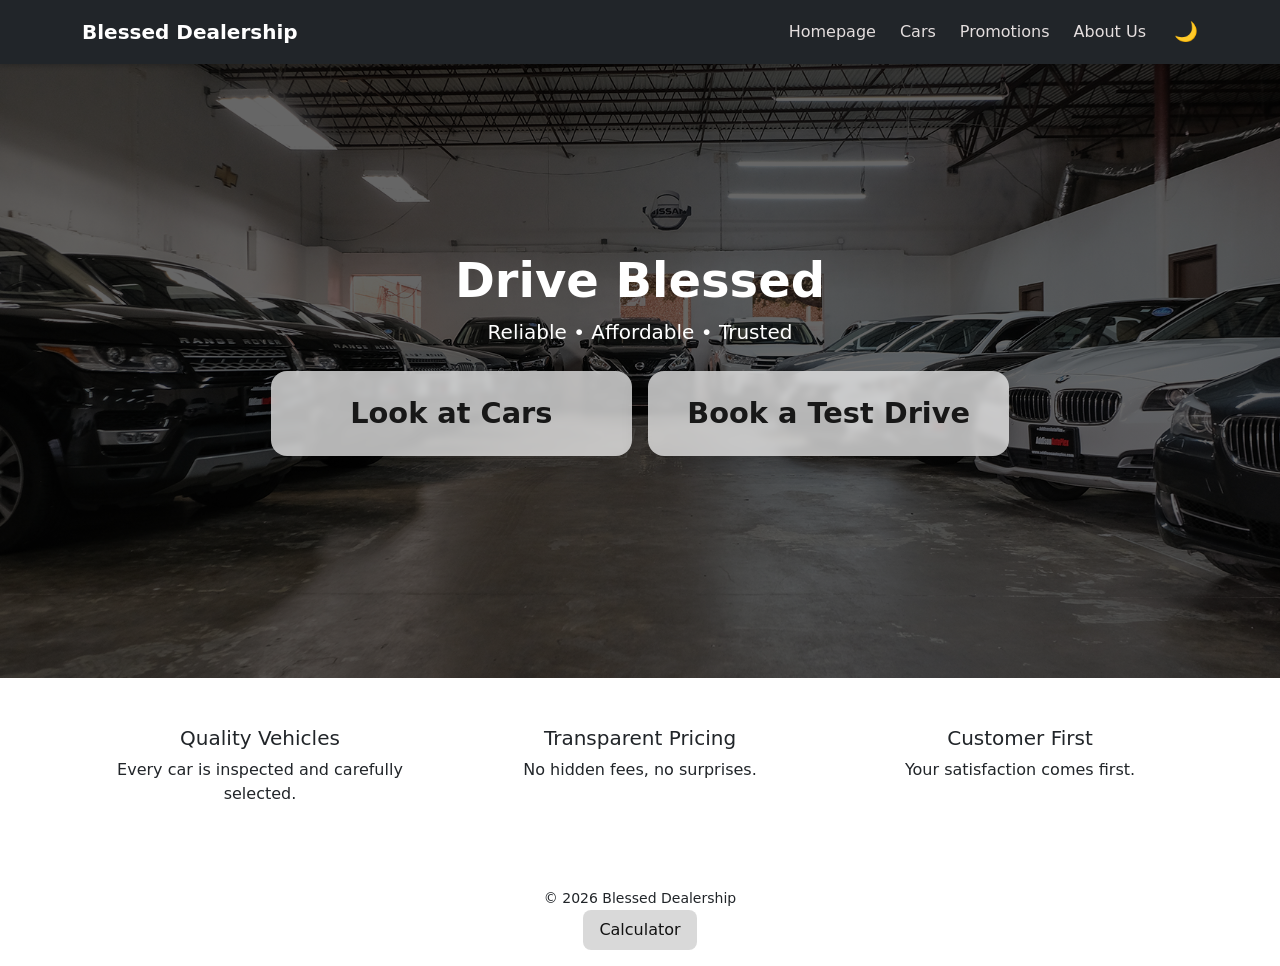
<file: index.html>
<!DOCTYPE html>
<html lang="en">
<head>
  <meta charset="UTF-8">
  <meta name="viewport" content="width=device-width, initial-scale=1">
  <title>Blessed Dealership</title>

  <!-- Bootstrap -->
  <link href="https://cdn.jsdelivr.net/npm/bootstrap@5.3.3/dist/css/bootstrap.min.css" rel="stylesheet">

  <!-- Custom CSS -->
  <link rel="stylesheet" href="css/style.css">
</head>
<body class="dark-mode">

<!-- Navbar -->
<nav class="navbar navbar-expand-lg navbar-dark bg-dark fixed-top">
  <div class="container">
    <a class="navbar-brand fw-bold" href="index.html">Blessed Dealership</a>
    <button class="navbar-toggler" type="button" data-bs-toggle="collapse" data-bs-target="#navMenu">
      <span class="navbar-toggler-icon"></span>
    </button>
    <div class="collapse navbar-collapse" id="navMenu">
      <ul class="navbar-nav ms-auto">
        <li class="nav-item"><a class="nav-link" href="index.html">Homepage</a></li>
        <li class="nav-item"><a class="nav-link" href="catalogue.html">Cars</a></li>
        <li class="nav-item"><a class="nav-link" href="promo.html">Promotions</a></li>
        <li class="nav-item"><a class="nav-link" href="aboutus.html">About Us</a></li>
      </ul>
            <button id="themeToggle" class="btn  ms-3" type="button" style="
    background: none;
    border: none;
    padding: 0;
    margin-left: 12px;
    font-size: 1.2rem;
    cursor: pointer;
    transition:
      transform 0.2s ease,
      opacity 0.2s ease;
  "
  onmouseover="
    this.style.transform='translateY(-2px)';
    this.style.boxShadow='0 6px 12px rgba(0,0,0,0.25)';
  "
  onmouseout="
    this.style.transform='translateY(0)';
    this.style.boxShadow='none';
  "> 
  🌙
</button>

    </div>
  </div>
</nav>

<!-- Hero Section -->
<header class="hero text-white d-flex align-items-center">
  <div class="container text-center">
    <h1 class="fw-bold display-5">Drive Blessed</h1>
    <p class="lead mb-4">Reliable • Affordable • Trusted</p>

    <div class="row g-3 justify-content-center">
  <div class="col-12 col-md-4">
    <a href="catalogue.html" class="text-decoration-none">
      <div class="option-card glass-card">
        Look at Cars
      </div>
    </a>
  </div>

  <div class="col-12 col-md-4">
    <a href="catalogue.html" class="text-decoration-none">
      <div class="option-card glass-card">
        Book a Test Drive
      </div>
    </a>
  </div>
</div>

  </div>
</header>

<!-- Info Section -->
<section class="container py-5">
  <div class="row text-center g-4">
    <div class="col-12 col-md-4">
      <h5>Quality Vehicles</h5>
      <p>Every car is inspected and carefully selected.</p>
    </div>
    <div class="col-12 col-md-4">
      <h5>Transparent Pricing</h5>
      <p>No hidden fees, no surprises.</p>
    </div>
    <div class="col-12 col-md-4">
      <h5>Customer First</h5>
      <p>Your satisfaction comes first.</p>
    </div>
  </div>
</section>

<!-- Footer -->
<footer class="dark mode text-center py-3">
  <small>© 2026 Blessed Dealership</small>
  <br>
  <a href="calculator/calc.html" class="calc"
     
     onmouseover="
       this.style.backgroundColor='rgba(255,255,255,0.35)';
       this.style.transform='translateY(-2px)';
     "
     onmouseout="
       this.style.backgroundColor='rgba(255,255,255,0.15)';
       this.style.transform='translateY(0)';
     "
  >
    Calculator
  </a>
</footer>

<script src="https://cdn.jsdelivr.net/npm/bootstrap@5.3.3/dist/js/bootstrap.bundle.min.js"></script>
<script>

const toggleBtn = document.getElementById("themeToggle");
  const body = document.body;

  // Apply saved theme on page load
  const savedTheme = localStorage.getItem("theme");

  if (savedTheme === "dark") {
    body.classList.add("dark-mode");
    if (toggleBtn) toggleBtn.textContent = "☀️";
  } else {
    body.classList.remove("dark-mode"); 
    if (toggleBtn) toggleBtn.textContent = "🌙";
  }

  if (toggleBtn) {
    toggleBtn.addEventListener("click", () => {
      body.classList.toggle("dark-mode");

      if (body.classList.contains("dark-mode")) {
        localStorage.setItem("theme", "dark");
        toggleBtn.textContent = "☀️";
      } else {
        localStorage.setItem("theme", "light");
        toggleBtn.textContent = "🌙";
      }
    });
  }
</script>

</body>
</html>
</file>
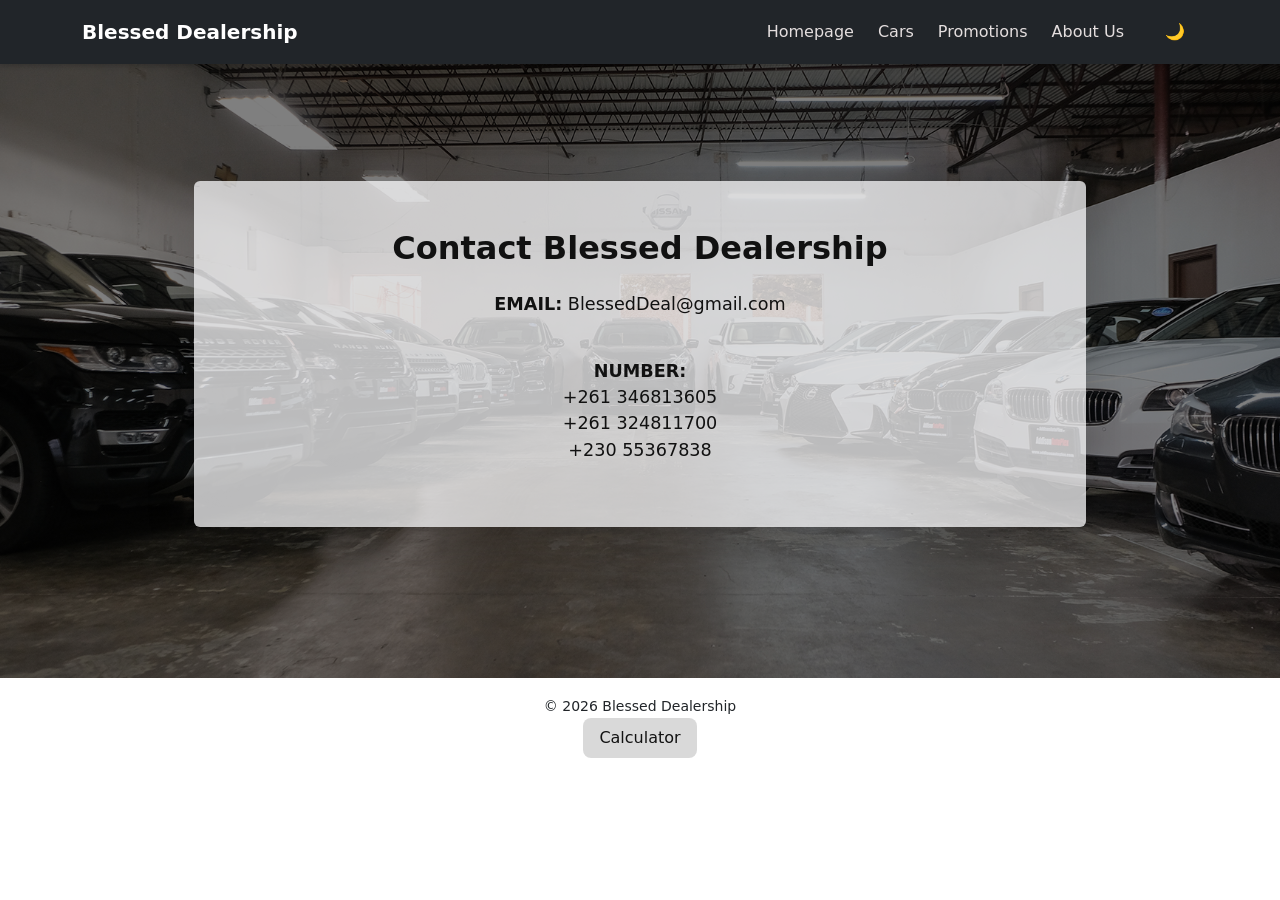
<file: aboutus.html>
<!DOCTYPE html>
<html lang="en">
<head>
  <meta charset="UTF-8">
  <meta name="viewport" content="width=device-width, initial-scale=1">
  <title>Blessed Dealership</title>
  <link href="https://cdn.jsdelivr.net/npm/bootstrap@5.3.3/dist/css/bootstrap.min.css" rel="stylesheet">
  <link rel="stylesheet" href="css/style.css">
</head>
<body class="dark-mode">

<nav class="navbar navbar-expand-lg navbar-dark bg-dark fixed-top">
  <div class="container">
    <a class="navbar-brand fw-bold" href="index.html">Blessed Dealership</a>
    <button class="navbar-toggler" type="button" data-bs-toggle="collapse" data-bs-target="#navMenu">
      <span class="navbar-toggler-icon"></span>
    </button>
    <div class="collapse navbar-collapse" id="navMenu">
      <ul class="navbar-nav ms-auto">
        <li class="nav-item"><a class="nav-link" href="index.html">Homepage</a></li>
        <li class="nav-item"><a class="nav-link" href="catalogue.html">Cars</a></li>
        <li class="nav-item"><a class="nav-link" href="promo.html">Promotions</a></li>
        <li class="nav-item"><a class="nav-link" href="aboutus.html">About Us</a></li>
      </ul>
            <button id="themeToggle" class="btn  ms-3" type="button">

  🌙
</button>

    </div>
  </div>
</nav>

      </ul>
    </div>
  </div>
</nav>

<section class="hero-about d-flex align-items-center justify-content-center text-center">
  <div class="container">
    <div class="container4">
      <div class="contact p-5 rounded shadow-lg bg-light bg-opacity-75">
        <h2 class="mb-4 fw-bold">Contact Blessed Dealership</h2>
        <p><span>EMAIL:</span> BlessedDeal@gmail.com</p>
        <br>
        <p><span>NUMBER:</span><br>+261 346813605<br>+261 324811700<br>+230 55367838</p>
      </div>
    </div>
  </div>
</section>

<!-- Footer -->
<footer class="dark mode text-center py-3">
  <small>© 2026 Blessed Dealership</small>
  <br>
 <a href="calculator/calc.html" class="calc"
     
     onmouseover="
       this.style.backgroundColor='rgba(255,255,255,0.35)';
       this.style.transform='translateY(-2px)';
     "
     onmouseout="
       this.style.backgroundColor='rgba(255,255,255,0.15)';
       this.style.transform='translateY(0)';
     "
  >
    Calculator
  </a>
</footer>

<!-- Bootstrap JS -->
<script src="https://cdn.jsdelivr.net/npm/bootstrap@5.3.3/dist/js/bootstrap.bundle.min.js"></script>
<script>
const toggleBtn = document.getElementById("themeToggle");
  const body = document.body;

  // Apply saved theme on page load
  const savedTheme = localStorage.getItem("theme");

  if (savedTheme === "dark") {
    body.classList.add("dark-mode");
    if (toggleBtn) toggleBtn.textContent = "☀️";
  } else {
    body.classList.remove("dark-mode"); // light is default
    if (toggleBtn) toggleBtn.textContent = "🌙";
  }

  // Toggle theme
  if (toggleBtn) {
    toggleBtn.addEventListener("click", () => {
      body.classList.toggle("dark-mode");

      if (body.classList.contains("dark-mode")) {
        localStorage.setItem("theme", "dark");
        toggleBtn.textContent = "☀️";
      } else {
        localStorage.setItem("theme", "light");
        toggleBtn.textContent = "🌙";
      }
    });
  }
</script>

</body>
</html>
</file>
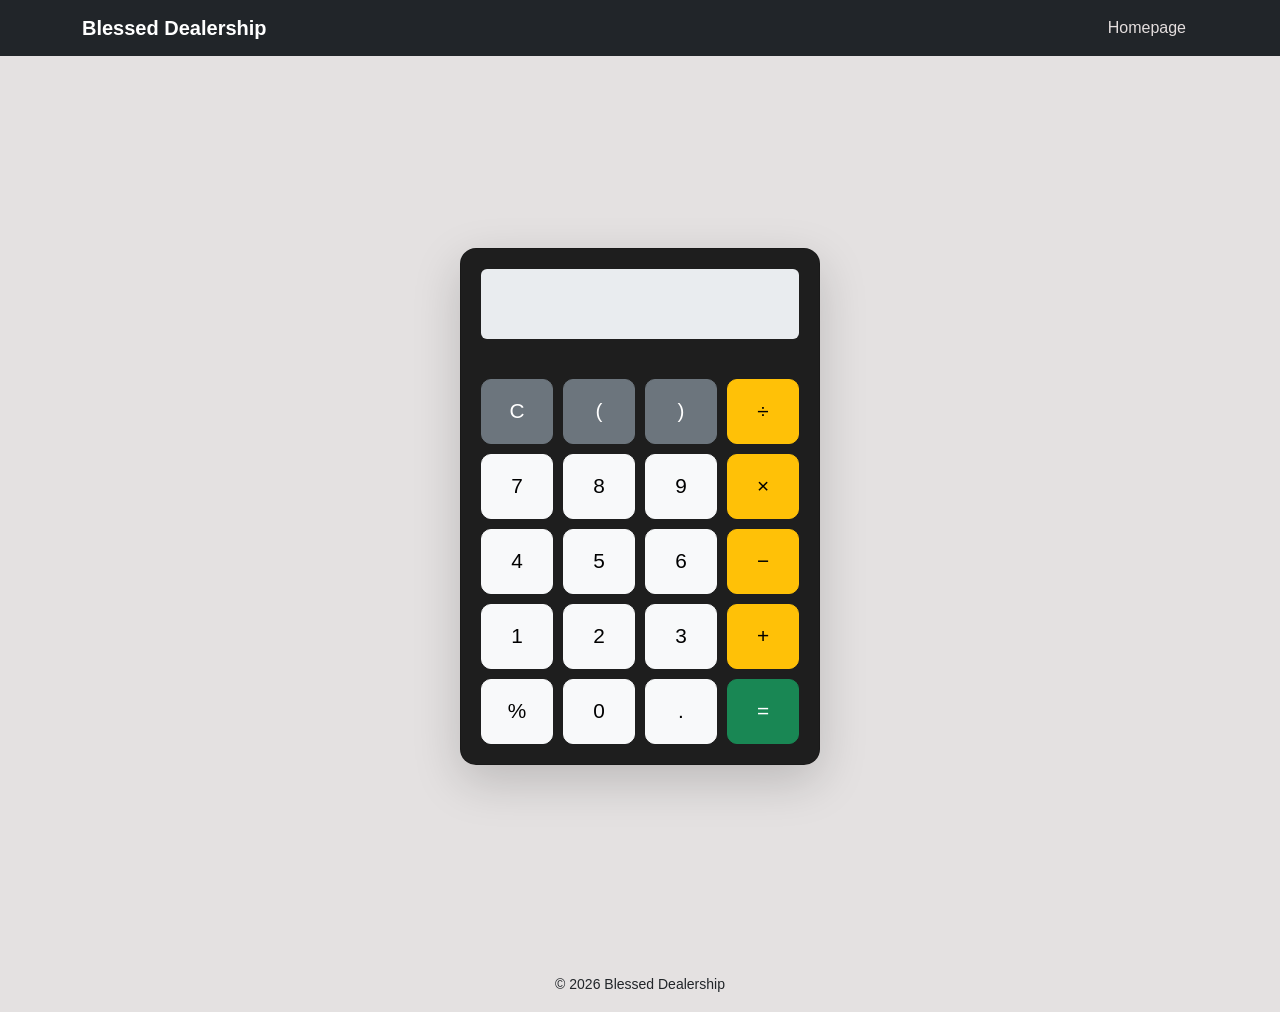
<file: calculator/calc.html>
<!DOCTYPE html>
<html lang="en">
<head>
  <meta charset="UTF-8" />
  <meta name="viewport" content="width=device-width, initial-scale=1" />
  <title>Calculator</title>
  <link href="https://cdn.jsdelivr.net/npm/bootstrap@5.3.3/dist/css/bootstrap.min.css" rel="stylesheet">
  <link rel="stylesheet" href="../css/calc.css">
</head>
<body class="dark-mode">


  <nav class="navbar navbar-expand-lg navbar-dark bg-dark fixed-top">
  <div class="container">
    <a class="navbar-brand fw-bold" href="../index.html">Blessed Dealership</a>
      <ul class="navbar-nav ms-auto">
        <li class="nav-item"><a class="nav-link" href="../index.html">Homepage</a></li>
      </ul>
</nav>

  <div class="calculator-wrapper">
    <div class="calculator card shadow-lg">
      
      <!-- Display -->
      <div class="display">
        <input type="text" id="result" class="form-control" disabled>
      </div>

      <!-- Buttons -->
      <div class="buttons">
        <button class="btn btn-secondary" onclick="clearDisplay()">C</button>
        <button class="btn btn-secondary" onclick="append('(')">(</button>
        <button class="btn btn-secondary" onclick="append(')')">)</button>
        <button class="btn btn-warning" onclick="append('/')">÷</button>

        <button class="btn btn-light" onclick="append('7')">7</button>
        <button class="btn btn-light" onclick="append('8')">8</button>
        <button class="btn btn-light" onclick="append('9')">9</button>
        <button class="btn btn-warning" onclick="append('*')">×</button>

        <button class="btn btn-light" onclick="append('4')">4</button>
        <button class="btn btn-light" onclick="append('5')">5</button>
        <button class="btn btn-light" onclick="append('6')">6</button>
        <button class="btn btn-warning" onclick="append('-')">−</button>

        <button class="btn btn-light" onclick="append('1')">1</button>
        <button class="btn btn-light" onclick="append('2')">2</button>
        <button class="btn btn-light" onclick="append('3')">3</button>
        <button class="btn btn-warning" onclick="append('+')">+</button>

        <button class="btn btn-light" onclick="append('%')">%</button>
        <button class="btn btn-light" onclick="append('0')">0</button>
        <button class="btn btn-light" onclick="append('.')">.</button>
        <button class="btn btn-success" onclick="calculate()">=</button>
      </div>

    </div>
  </div>

  <footer class="dark mode text-center py-3">
     <small>© 2026 Blessed Dealership</small>
    </footer>

  <script src="script.js"></script>

</body>
</html>
</file>
<file: css/style.css>
/* =========================================================
   INDEX & GLOBAL
========================================================= */
body {
  padding-top: 30px;
}

.calc{
  display: inline-block;
       padding: 8px 16px;
       font-weight: 500;
       text-decoration: none;
       color: #121212;
       border-radius: 8px;
       background-color: rgba(0, 0, 0, 0.15);
       transition:
         color 0.25s ease,
         background-color 0.25s ease,
         transform 0.2s ease;
}

/* =========================================================
   HERO SECTIONS
========================================================= */
.hero {
  min-height: 72vh;
  background: linear-gradient(rgba(0,0,0,.6), rgba(0,0,0,.6)), url('../photo/cd5.jpg');
  background-size: cover;
  background-position: center;
}

.hero-about {
  min-height: 72vh;
  background: linear-gradient(rgba(0,0,0,.5), rgba(0,0,0,.5)), url('../photo/cd5.jpg');
  background-size: cover;
  background-position: center;
  display: flex;
  align-items: center;
  justify-content: center;
  padding: 2rem 0;
}

/* =========================================================
   HOME PAGE OPTION CARDS
========================================================= */
.option-card {
  height: 85px;
  border-radius: 16px;
  font-weight: 600;
  font-size: 1.8rem;
  color: #181818;
  display: flex;
  align-items: center;
  justify-content: center;
  text-align: center;

  background: rgba(240, 240, 240, 0.75);
  backdrop-filter: blur(3px);
  -webkit-backdrop-filter: blur(3px);

  box-shadow: 0 10px 25px rgba(0,0,0,.25);
  transition: transform 0.25s ease, box-shadow 0.25s ease;
}

.option-card:hover {
  transform: translateY(-6px);
  box-shadow: 0 14px 30px rgba(0,0,0,.35);
}

/* =========================================================
   NAVBAR
========================================================= */
.navbar-nav .nav-link {
  padding: 0.75rem 1.4rem;
  color: #e4dede;
  margin-left: 0.25rem;
  margin-right: 0.25rem;
  font-weight: 500;
  border-radius: 8px;
  transition:
    color 0.25s ease,
    background-color 0.25s ease,
    transform 0.2s ease;
}

.navbar-nav .nav-link:hover {
  color: #fff;
  background-color: rgba(255, 255, 255, 0.15);
  transform: translateY(-1px);
}

.navbar-nav .nav-link.active {
  background-color: rgba(255, 255, 255, 0.25);
  color: #fff;
}

.navbar.fixed-top {
  box-shadow: 0 2px 5px rgba(0,0,0,0.2);
}

/* =========================================================
   CATALOGUE / PROMO CARDS
========================================================= */
.catalogue-card {
  border: none;
  border-radius: 14px;
  box-shadow: 0 6px 16px rgba(0,0,0,.1);
  overflow: hidden;
  transition: transform 0.2s ease;
}

.catalogue-card:hover {
  transform: translateY(-4px);
}

.catalogue-card img {
  height: 180px;
  object-fit: cover;
  width: 100%;
}

.catalogue-card .card-title {
  font-size: 1.15rem;
  font-weight: 600;
}

.catalogue-card .card-text {
  font-size: 0.95rem;
  line-height: 1.4;
}

.catalogue-card .price {
  font-size: 1.1rem;
  font-weight: 700;
  margin-top: 0.5rem;
  display: block;
}

.car-card-img {
  width: 100%;
  height: 180px;
  object-fit: cover;
}

/* Shared card hover (kept once) */
.card:hover {
  transform: translateY(-5px);
  box-shadow: 0 10px 20px rgba(0,0,0,0.3);
  transition: 0.3s;
  cursor: pointer;
}

/* =========================================================
   ABOUT US
========================================================= */
.container4 .contact {
  max-width: 80%;
  margin: auto;
  color: #111;
}

.container4 .contact span {
  font-weight: 600;
}

.container4 .contact p {
  font-size: 1.1rem;
  line-height: 1.5;
}

/* =========================================================
   MODAL (CAR DETAILS)
========================================================= */
#carModal .modal-body {
  gap: 1rem;
}

#carModal img {
  width: 100%;
  max-width: 500px;
  height: auto;
}

#carModal .modal-body div {
  font-size: 1.1rem;
}

.modal-car-img {
  height: 420px;
  object-fit: cover;
}

.modal-car-img, #buyCarImage, #testDriveCarImage {
  width: 100%;
  height: auto;
  max-height: 420px;
  object-fit: cover;
}

.car-info p {
  font-size: 1.1rem;
  margin-bottom: 10px;
}

.car-info .price {
  font-size: 1.4rem;
}

.car-info .price del {
  margin-right: 10px;
  color: #888;
}

.car-info .price span {
  font-weight: bold;
  color: white;
}

/* =========================================================
MODAL BUTTONS
========================================================= */
.modal-footer .modal-btn,
.modal-footer .btn {
  transition: transform 0.2s ease, box-shadow 0.2s ease;
}

.modal-footer .modal-btn:hover {
  transform: translateY(-3px);
  box-shadow: 0 6px 12px rgba(0,0,0,0.25);
}

.modal-footer .btn:hover {
  transform: translateY(-2px);
  box-shadow: 0 6px 12px rgba(0,0,0,0.25);
}

/* =========================================================
   PROMO GRID (LARGE SCREENS)
========================================================= */
@media (min-width: 1200px) {
  #promoGrid .card {
    max-width: 100%;
    margin-left: auto;
    margin-right: auto;
  }
}

/* DARK MODE*/

body.dark-mode {
  background-color: #212020;
  color: #eaeaea;
}

/* Navbar */
body.dark-mode .navbar {
  background-color: #454343 !important;
}

body.dark-mode .navbar-nav .nav-link {
  color: #f3eded;
}

body.dark-mode .navbar-nav .nav-link:hover,
body.dark-mode .navbar-nav .nav-link.active {
  background-color: rgba(255, 255, 255, 0.15);
  color: #fff;
}

/* Cards (catalogue, promo, hero options) */
body.dark-mode .card,
body.dark-mode .option-card,
body.dark-mode .glass-card {
  background-color: #3f3d3d;
  color: #eaeaea;
}

/* Card text */
body.dark-mode .card-title,
body.dark-mode .card-text {
  color: #eaeaea;
}

/* Alerts */
body.dark-mode .alert {
  background-color: #e3dada;
  color: #111010;
  border-color: #444;
}

/* Modal */
body.dark-mode .modal-content {
  background-color: #3f3d3d;
  color: #eaeaea;
}

/* Footer */
body.dark-mode footer {
  background-color: #454343;
  color: #eaeaea;
}

/* Inputs */
body.dark-mode input,
body.dark-mode select,
body.dark-mode textarea {
  background-color: #2a2a2a;
  color: #eaeaea;
  border: 1px solid #555;
}

/* Buttons */
body.dark-mode .btn-secondary {
  background-color: #444;
  border-color: #555;
}

body.dark-mode .calc {
  color: #ffffff;
  background-color: rgba(255, 255, 255, 0.15);
}
</file>
<file: css/calc.css>
body {
    padding-top: 56px;
  background: #e4e1e1;
  font-family: 'Segoe UI', sans-serif;
}

/* Mobile navbar spacing fix */
.navbar-nav .nav-link {
  color: #e4dede;   
  margin-left: 0.25rem;
  margin-right: 0.25rem;
  font-weight: 500;
  transition: 
    color 0.25s ease,
    background-color 0.25s ease,
    transform 0.2s ease;
  border-radius: 8px;
}

/* Hover effect */
.navbar-nav .nav-link:hover {
  color: #fff;
  background-color: rgba(255, 255, 255, 0.15);
  transform: translateY(-1px);
}

/* Active page highlight */
.navbar-nav .nav-link.active {
  background-color: rgba(255, 255, 255, 0.25);
  color: #fff;
}


/* Mobile first: full screen */
.calculator-wrapper {
  min-height: 100vh;
  display: flex;
  align-items: center;
  justify-content: center;
}

.calculator {
  width: 100%;
  height: 100vh;
  border-radius: 0;
  background: #1e1e1e;
}

/* Display */
.display {
  padding: 20px;
}

.display input {
  height: 70px;
  font-size: 2rem;
  text-align: right;
  background: #000;
  color: rgb(0, 0, 0);
  border: none;
}

/* Buttons grid */
.buttons {
  display: grid;
  grid-template-columns: repeat(4, 1fr);
  gap: 10px;
  padding: 20px;
}

.buttons button {
  height: 65px;
  font-size: 1.3rem;
  border-radius: 10px;
}

/* Larger screens */
@media (min-width: 768px) {
  .calculator {
    height: auto;
    max-width: 360px;
    border-radius: 16px;
  }
}
</file>
